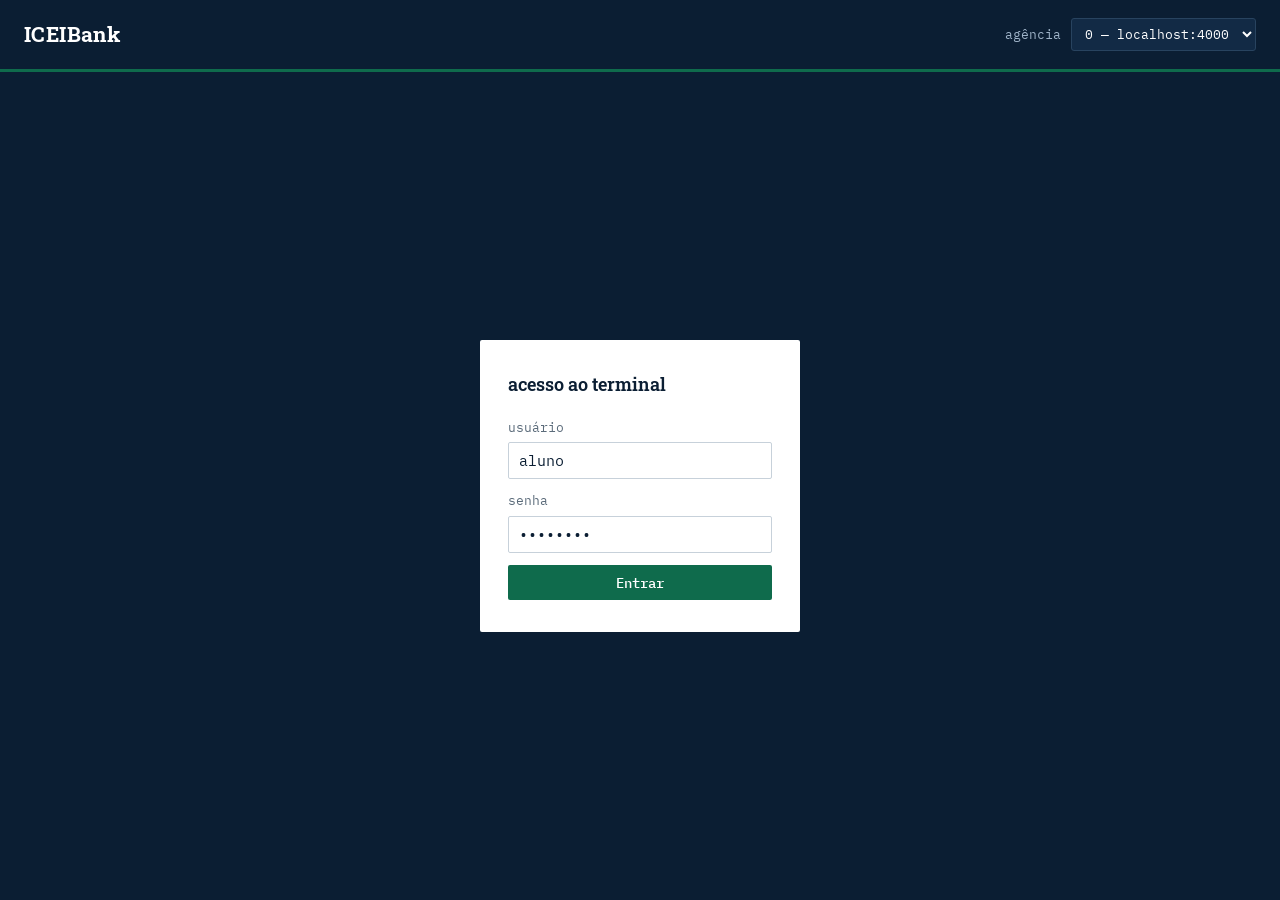
<file: frontend/index.html>
<!DOCTYPE html>
<html lang="pt-br">
<head>
  <meta charset="UTF-8" />
  <meta name="viewport" content="width=device-width, initial-scale=1.0" />
  <title>ICEIBank</title>
  <link rel="preconnect" href="https://fonts.googleapis.com" />
  <link rel="preconnect" href="https://fonts.gstatic.com" crossorigin />
  <link href="https://fonts.googleapis.com/css2?family=IBM+Plex+Mono:wght@400;500;600&family=Roboto+Slab:wght@600;700&display=swap" rel="stylesheet" />
  <link rel="stylesheet" href="styles.css" />
</head>
<body>
  <header class="topo">
    <span class="marca">ICEIBank</span>
    <div class="rota">
      <label for="baseUrl">agência</label>
      <select id="baseUrl">
        <option value="http://localhost:4000">0 — localhost:4000</option>
        <option value="http://localhost:4001">1 — localhost:4001</option>
        <option value="http://localhost:4002">2 — localhost:4002</option>
      </select>
    </div>
  </header>

  <div id="mensagem" class="mensagem" hidden role="alert"></div>

  <main>
    <section id="secao-login" class="acesso">
      <div class="acesso-painel">
        <p class="acesso-rotulo">acesso ao terminal</p>
        <form id="form-login">
          <label>usuário
            <input type="text" id="login-usuario" value="aluno" required />
          </label>
          <label>senha
            <input type="password" id="login-senha" value="senha123" required />
          </label>
          <button type="submit">Entrar</button>
        </form>
      </div>
    </section>

    <section id="secao-app" class="livro" hidden>
      <p class="sessao">
        <span id="usuario-logado"></span> em <span id="agencia-logada"></span>
        <button id="botao-logout" class="link">sair</button>
      </p>

      <article class="lancamento">
        <span class="codigo">NEW</span>
        <div class="corpo">
          <h2>Criar conta</h2>
          <form id="form-criar-conta">
            <label>ID da conta <input type="number" id="criar-id" min="0" required /></label>
            <label>Nome do titular <input type="text" id="criar-nome" required /></label>
            <label>Saldo inicial <input type="number" id="criar-saldo" value="0" min="0" step="0.01" /></label>
            <button type="submit">Criar conta</button>
          </form>
        </div>
      </article>

      <article class="lancamento">
        <span class="codigo">BAL</span>
        <div class="corpo">
          <h2>Consultar saldo</h2>
          <form id="form-saldo">
            <label>ID da conta <input type="number" id="saldo-id" min="0" required /></label>
            <button type="submit">Consultar</button>
          </form>
          <p id="resultado-saldo" class="resultado"></p>
        </div>
      </article>

      <article class="lancamento">
        <span class="codigo">MOV</span>
        <div class="corpo">
          <h2>Depositar / sacar</h2>
          <form id="form-deposito-saque">
            <label>ID da conta <input type="number" id="ds-id" min="0" required /></label>
            <label>Valor <input type="number" id="ds-valor" min="0.01" step="0.01" required /></label>
            <div class="botoes">
              <button type="submit" data-acao="depositar" class="credito">Depositar</button>
              <button type="submit" data-acao="sacar" class="debito">Sacar</button>
            </div>
          </form>
        </div>
      </article>

      <article class="lancamento">
        <span class="codigo">XFR</span>
        <div class="corpo">
          <h2>Transferir</h2>
          <form id="form-transferencia">
            <label>Conta origem <input type="number" id="tr-origem" min="0" required /></label>
            <label>Conta destino <input type="number" id="tr-destino" min="0" required /></label>
            <label>Valor <input type="number" id="tr-valor" min="0.01" step="0.01" required /></label>
            <button type="submit">Transferir</button>
          </form>
          <p class="dica">Local ou entre agências — o backend decide, pelo id da conta de destino.</p>
        </div>
      </article>
    </section>
  </main>

  <script src="app.js"></script>
</body>
</html>
</file>
<file: frontend/styles.css>
:root {
  --ink: #0b1e33;
  --ink-raised: #122a45;
  --surface: #e7ecf1;
  --panel: #ffffff;
  --credit: #0f6b4c;
  --credit-dark: #0b5038;
  --debit: #8c2f1b;
  --debit-dark: #6f2414;
  --line: #c7d1da;
  --muted: #5b6b7a;
  --focus: #2f6fb3;
}

* {
  box-sizing: border-box;
}

/* O atributo "hidden" precisa vencer qualquer "display" definido por
   classe (ex.: .acesso define display:flex, que do contrario sobrescreveria
   o display:none do [hidden] por ter a mesma especificidade). */
[hidden] {
  display: none !important;
}

html,
body {
  max-width: 100%;
  overflow-x: hidden;
}

body {
  margin: 0;
  min-height: 100vh;
  display: flex;
  flex-direction: column;
  background: var(--surface);
  color: var(--ink);
  font-family: "IBM Plex Mono", "Courier New", monospace;
  font-size: 15px;
  line-height: 1.5;
}

h1,
h2,
.marca,
.acesso-rotulo {
  font-family: "Roboto Slab", Georgia, serif;
}

:focus-visible {
  outline: 2px solid var(--focus);
  outline-offset: 2px;
}

/* ---------- Cabecalho: barra de console, nunca depende da altura do
   conteudo abaixo (evita o problema de sobreposicao ja corrigido). ---------- */
.topo {
  display: flex;
  justify-content: space-between;
  align-items: center;
  flex-wrap: wrap;
  gap: 0.75rem 1.5rem;
  padding: 1.1rem 1.5rem;
  background: var(--ink);
  color: var(--surface);
  border-bottom: 3px solid var(--credit);
}

.marca {
  font-size: 1.3rem;
  font-weight: 700;
  letter-spacing: 0.02em;
  color: #ffffff;
}

.rota {
  display: flex;
  align-items: center;
  gap: 0.6rem;
  font-size: 0.82rem;
}

.rota label {
  color: #9fb3c8;
}

.rota select {
  font-family: inherit;
  font-size: 0.82rem;
  padding: 0.4rem 0.6rem;
  background: var(--ink-raised);
  color: #ffffff;
  border: 1px solid #28435f;
  border-radius: 3px;
  max-width: 100%;
}

/* ---------- Mensagem: linha de status, como um log do console. ---------- */
.mensagem {
  padding: 0.75rem 1.5rem;
  font-size: 0.88rem;
  border-left: 4px solid transparent;
  background: var(--panel);
}

.mensagem.erro {
  border-left-color: var(--debit);
  color: var(--debit-dark);
  background: #fbeeec;
}

.mensagem.sucesso {
  border-left-color: var(--credit);
  color: var(--credit-dark);
  background: #eaf4ef;
}

main {
  width: 100%;
  max-width: 720px;
  margin: 0 auto;
  padding: 0 1.25rem;
  flex: 1;
  display: flex;
  flex-direction: column;
}

/* ---------- Tela de acesso: painel sobre fundo cheio de tinta, preenche
   o espaco restante abaixo do cabecalho sem depender de um numero magico. ---------- */
.acesso {
  flex: 1;
  display: flex;
  align-items: center;
  justify-content: center;
  width: 100vw;
  margin-left: calc(50% - 50vw);
  margin-right: calc(50% - 50vw);
  background: var(--ink);
}

.acesso-painel {
  width: 100%;
  max-width: 320px;
  background: var(--panel);
  padding: 2rem 1.75rem;
  border-radius: 2px;
}

.acesso-rotulo {
  margin: 0 0 1.25rem;
  font-size: 1.1rem;
  font-weight: 600;
  color: var(--ink);
}

/* ---------- Sessao ---------- */
.sessao {
  display: flex;
  align-items: center;
  gap: 0.6rem;
  margin: 1.25rem 0 0.5rem;
  font-size: 0.85rem;
  color: var(--muted);
}

.sessao span {
  color: var(--ink);
  font-weight: 500;
}

.link {
  margin-left: auto;
  background: none;
  border: none;
  padding: 0;
  color: var(--focus);
  font-family: inherit;
  font-size: 0.85rem;
  text-decoration: underline;
  cursor: pointer;
}

/* ---------- Livro-razao: lancamentos em coluna, separados por linha. ---------- */
.livro {
  border-top: 1px solid var(--line);
  padding-bottom: 3rem;
}

.lancamento {
  display: flex;
  gap: 1.1rem;
  padding: 1.5rem 0;
  border-bottom: 1px solid var(--line);
}

.codigo {
  flex: 0 0 auto;
  width: 3rem;
  padding-top: 0.2rem;
  font-size: 0.78rem;
  font-weight: 600;
  letter-spacing: 0.04em;
  color: var(--credit);
}

.corpo {
  flex: 1 1 auto;
  min-width: 0;
}

.corpo h2 {
  margin: 0 0 0.9rem;
  font-size: 1.05rem;
  font-weight: 600;
  color: var(--ink);
}

form {
  display: flex;
  flex-direction: column;
  gap: 0.75rem;
}

label {
  display: flex;
  flex-direction: column;
  gap: 0.3rem;
  font-size: 0.82rem;
  color: var(--muted);
}

input {
  width: 100%;
  padding: 0.5rem 0.65rem;
  background: var(--panel);
  border: 1px solid var(--line);
  border-radius: 2px;
  font-family: inherit;
  font-size: 0.92rem;
  color: var(--ink);
}

input:focus-visible {
  border-color: var(--focus);
}

button {
  align-self: flex-start;
  cursor: pointer;
  background: var(--ink);
  color: #ffffff;
  border: none;
  border-radius: 2px;
  padding: 0.55rem 1.1rem;
  font-family: inherit;
  font-size: 0.85rem;
  font-weight: 500;
}

button:hover {
  background: var(--ink-raised);
}

.acesso-painel button {
  align-self: stretch;
  background: var(--credit);
}

.acesso-painel button:hover {
  background: var(--credit-dark);
}

.botoes {
  display: flex;
  gap: 0.6rem;
  flex-wrap: wrap;
}

button.credito {
  background: var(--credit);
}

button.credito:hover {
  background: var(--credit-dark);
}

button.debito {
  background: var(--debit);
}

button.debito:hover {
  background: var(--debit-dark);
}

.resultado {
  margin: 0.9rem 0 0;
  font-weight: 600;
  min-height: 1.2em;
  overflow-wrap: anywhere;
  font-variant-numeric: tabular-nums;
}

.dica {
  margin: 0.9rem 0 0;
  font-size: 0.76rem;
  color: var(--muted);
}

@media (max-width: 480px) {
  .topo {
    padding: 1rem;
  }

  .lancamento {
    gap: 0.75rem;
  }

  .codigo {
    width: 2.2rem;
  }
}
</file>
